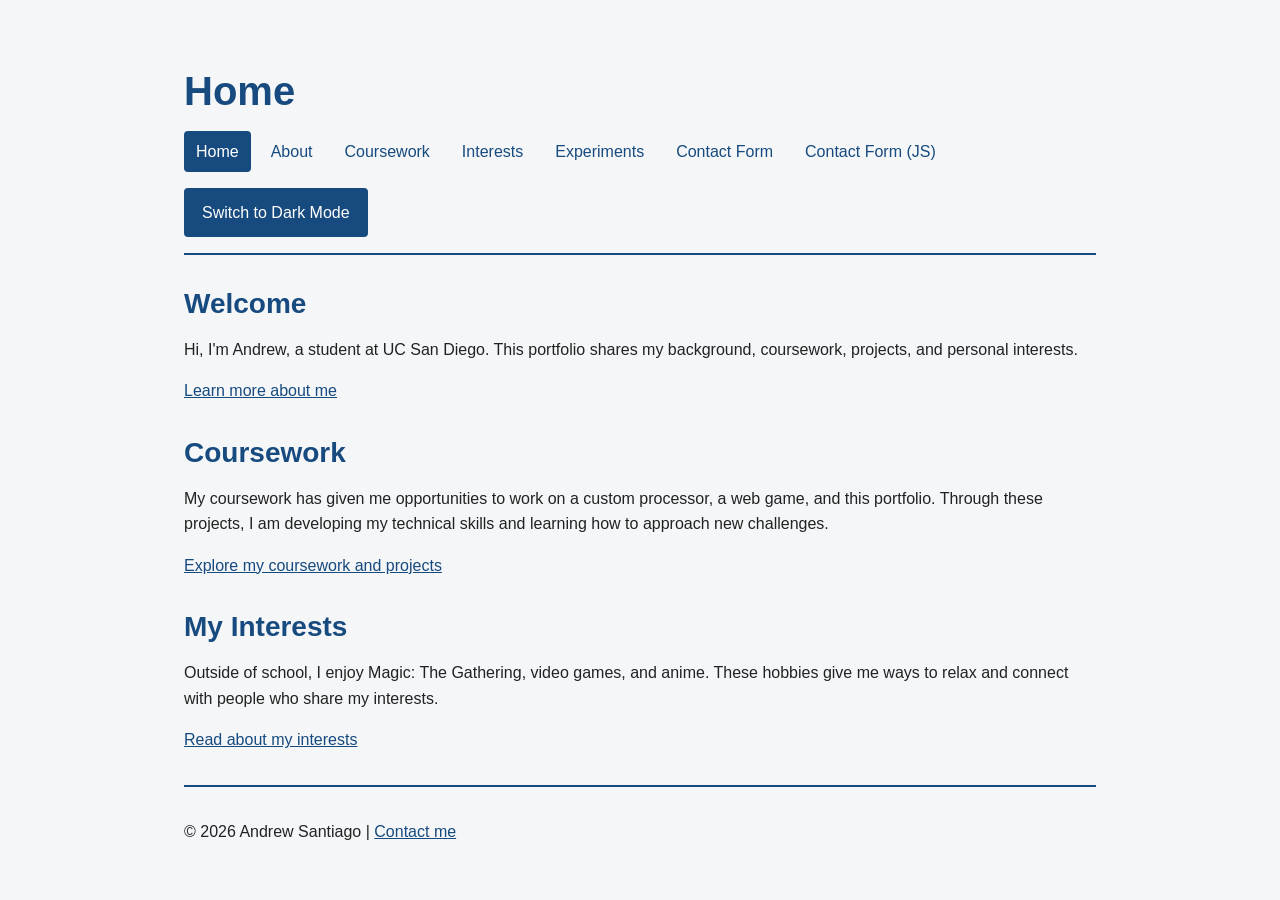
<file: index.html>
<!DOCTYPE html>
<html lang="en">
<head>
    <link rel="help" href="experiments.html">

    <meta charset="UTF-8">
    <meta name="viewport" content="width=device-width, initial-scale=1.0">
    <meta name="description"
          content="Andrew Santiago's student portfolio at UC San Diego.">
    <title>Home</title>
    <link rel="stylesheet" href="styles.css">
    <script src="theme.js" defer></script>
</head>
<body>
    <header>
        <h1>Home</h1>

        <nav aria-label="Main navigation">
            <a href="index.html" aria-current="page">Home</a>
            <a href="about.html">About</a>
            <a href="work.html">Coursework</a>
            <a href="interests.html">Interests</a>
            <a href="experiments.html">Experiments</a>
            <!-- <a href="contact.html">Contact</a> -->
            <a href="form-no-js.html">Contact Form</a>
            <a href="form-with-js.html">Contact Form (JS)</a>
        </nav>

        <button type="button" id="theme-toggle" hidden>
            Switch to Dark Mode
        </button>

    </header>

    <main>
        <section>
            <h2>Welcome</h2>
            <p>
                Hi, I'm Andrew, a student at UC San Diego.
                This portfolio shares my background, coursework,
                projects, and personal interests.
            </p>
            <p>
                <a href="about.html">Learn more about me</a>
            </p>
        </section>

        <section>
            <h2>Coursework</h2>
            <p>
                My coursework has given me opportunities to work on
                a custom processor, a web game, and this portfolio.
                Through these projects, I am developing my technical
                skills and learning how to approach new challenges.
            </p>
            <p>
                <a href="work.html">Explore my coursework and projects</a>
            </p>
        </section>

        <section>
            <h2>My Interests</h2>
            <p>
                Outside of school, I enjoy Magic: The Gathering,
                video games, and anime. These hobbies give me ways
                to relax and connect with people who share my interests.
            </p>
            <p>
                <a href="interests.html">Read about my interests</a>
            </p>
        </section>
    </main>

    <footer>
        <p>&copy; 2026 Andrew Santiago | <a href="contact.html">Contact me</a></p>
    </footer>
</body>
</html>
</file>
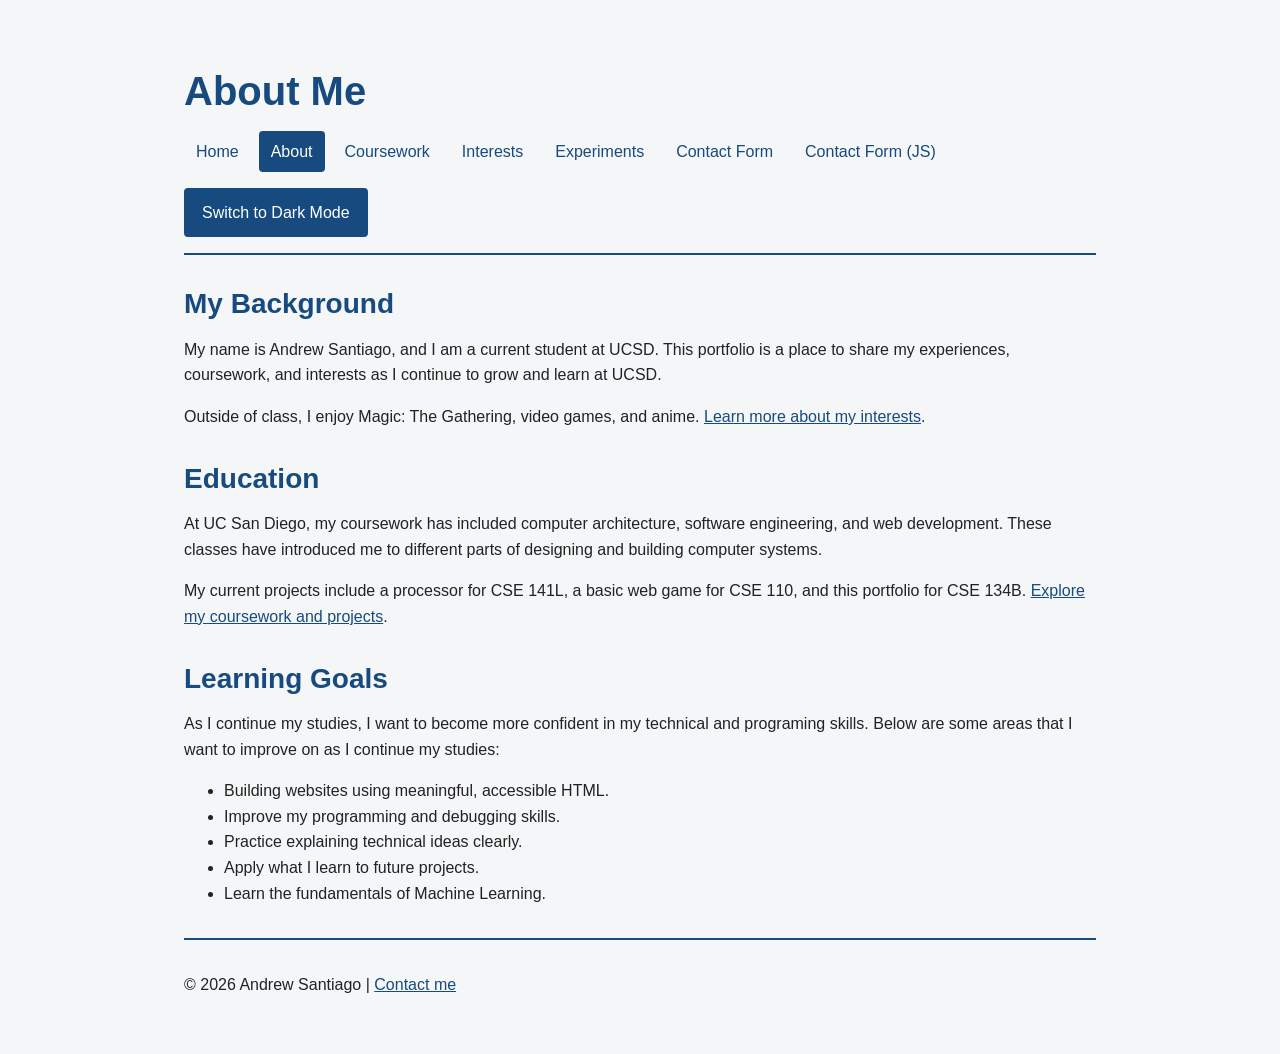
<file: about.html>
<!DOCTYPE html>
<html lang="en">
<head>
    <meta charset="UTF-8">
    <meta name="viewport" content="width=device-width, initial-scale=1.0">
    <meta name="description"
          content="Learn about Andrew Santiago's background, education, and learning goals.">
    <title>About Me</title>
    <link rel="stylesheet" href="styles.css">
    <script src="theme.js" defer></script>
</head>
<body>
    <header>
        <h1>About Me</h1>

        <nav aria-label="Main navigation">
            <a href="index.html">Home</a> 
            <a href="about.html" aria-current="page">About</a> 
            <a href="work.html">Coursework</a> 
            <a href="interests.html">Interests</a> 
            <a href="experiments.html">Experiments</a> 
            <!-- <a href="contact.html">Contact</a> -->
            <a href="form-no-js.html">Contact Form</a>
            <a href="form-with-js.html">Contact Form (JS)</a>
        </nav>

    <button type="button" id="theme-toggle" hidden>
        Switch to Dark Mode
    </button>

    </header>

    <main>
        <section>
            <h2>My Background</h2>
            <p>
                My name is Andrew Santiago, and I am a current student at
                UCSD. This portfolio is a place to share
                my experiences, coursework, and interests as I
                continue to grow and learn at UCSD.
            </p>
            <p>
                Outside of class, I enjoy Magic: The Gathering,
                video games, and anime.
                <a href="interests.html">Learn more about my interests</a>.
            </p>
        </section>

        <section>
            <h2>Education</h2>
            <p>
                At UC San Diego, my coursework has included computer
                architecture, software engineering, and web development.
                These classes have introduced me to different parts
                of designing and building computer systems.
            </p>
            <p>
                My current projects include a processor for CSE 141L,
                a basic web game for CSE 110, and this portfolio for CSE 134B.
                <a href="work.html">Explore my coursework and projects</a>.
            </p>
        </section>

        <section>
            <h2>Learning Goals</h2>
            <p>
                As I continue my studies, I want to become more
                confident in my technical and programing skills.
                Below are some areas that I want to improve on as
                I continue my studies:
            </p>
            <ul>
                <li>Building websites using meaningful, accessible HTML.</li>
                <li>Improve my programming and debugging skills.</li>
                <li>Practice explaining technical ideas clearly.</li>
                <li>Apply what I learn to future projects.</li>
                <li>Learn the fundamentals of Machine Learning.</li>
            </ul>
        </section>
    </main>

    <footer>
        <p>&copy; 2026 Andrew Santiago | <a href="contact.html">Contact me</a></p>
    </footer>
</body>
</html>
</file>
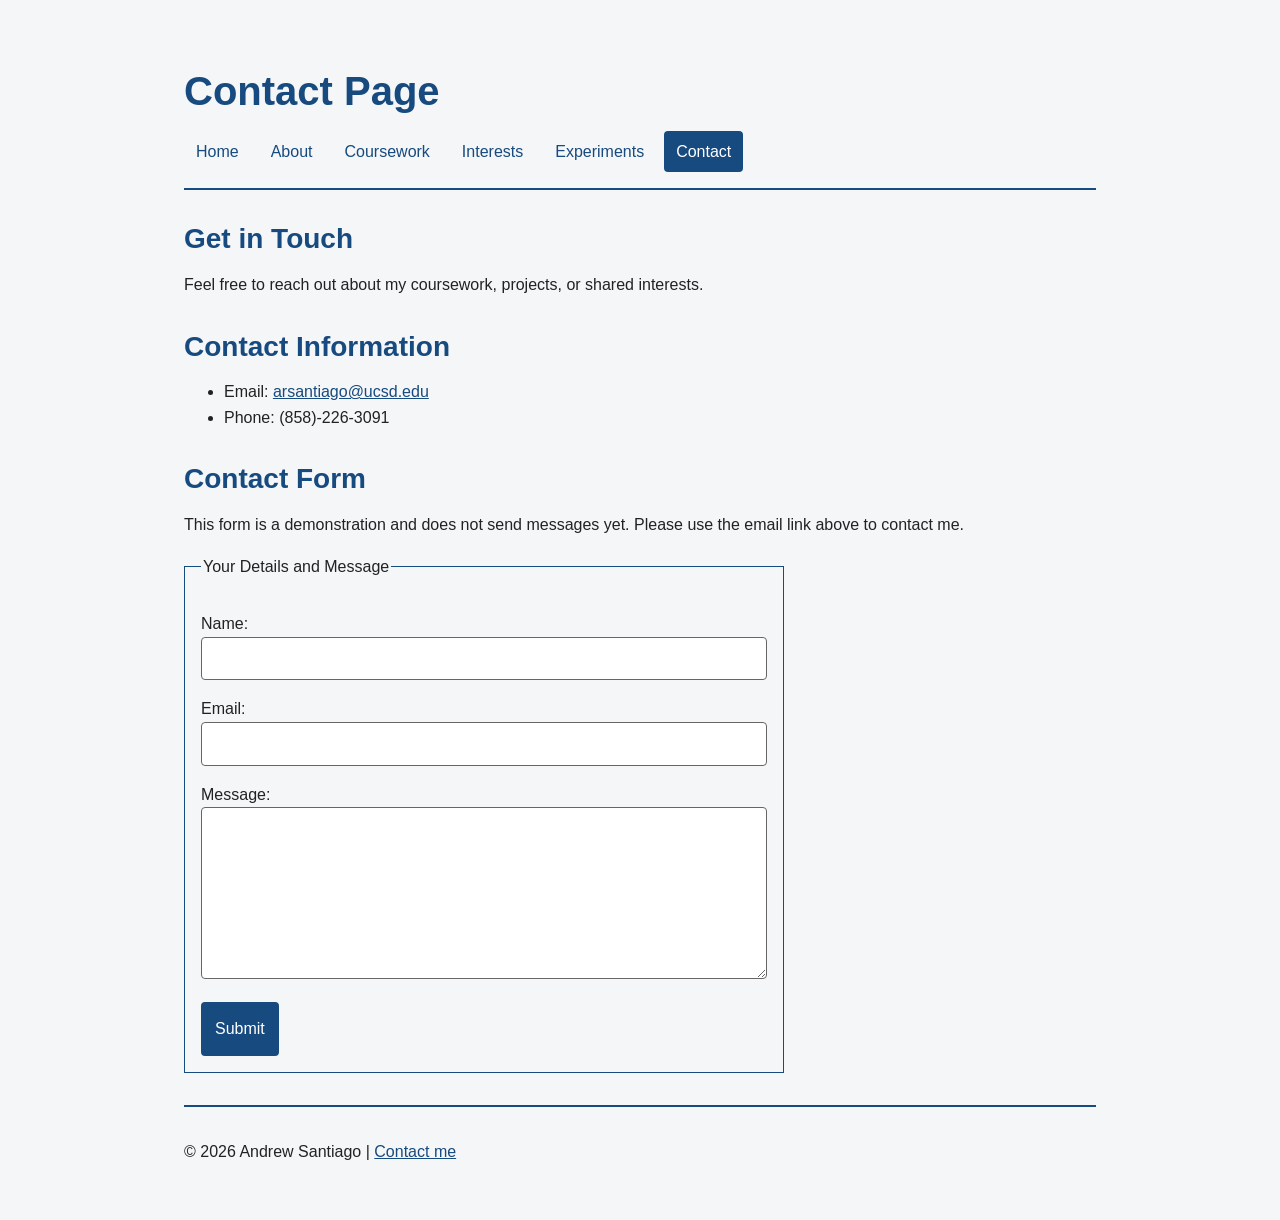
<file: contact.html>
<!DOCTYPE html>
<html lang="en">
<head>
    <meta charset="UTF-8">
    <meta name="viewport" content="width=device-width, initial-scale=1.0">
    <meta name="description"
          content="Contact Andrew Santiago about coursework, projects, or shared interests.">
    <title>Contact Page</title>
    <link rel="stylesheet" href="styles.css">
    <script src="theme.js" defer></script>
</head>
<body>
    <header>
        <h1>Contact Page</h1>

        <nav aria-label="Main navigation">
            <a href="index.html">Home</a> 
            <a href="about.html">About</a> 
            <a href="work.html">Coursework</a> 
            <a href="interests.html">Interests</a> 
            <a href="experiments.html">Experiments</a> 
            <a href="contact.html" aria-current="page">Contact</a>
        </nav>
    </header>

    <main>
        <section>
            <h2>Get in Touch</h2>
            <p>
                Feel free to reach out about my coursework,
                projects, or shared interests.
            </p>
        </section>

        <section>
            <h2>Contact Information</h2>
            <ul>
                <li>
                    Email:
                    <a href="mailto:arsantiago@ucsd.edu">
                        arsantiago@ucsd.edu
                    </a>
                </li>
                <li>
                    Phone: (858)-226-3091
                </li>
            </ul>
        </section>

        <section>
            <h2>Contact Form</h2>
            <p>
                This form is a demonstration and does not send messages yet.
                Please use the email link above to contact me.
            </p>

            <form>
                <fieldset>
                    <legend>Your Details and Message</legend>

                    <p>
                        <label for="name">Name:</label><br>
                        <input type="text"
                               id="name"
                               name="name"
                               autocomplete="name"
                               required>
                    </p>

                    <p>
                        <label for="email">Email:</label><br>
                        <input type="email"
                               id="email"
                               name="email"
                               autocomplete="email"
                               required>
                    </p>

                    <p>
                        <label for="message">Message:</label><br>
                        <textarea id="message"
                                  name="message"
                                  rows="6"
                                  cols="40"
                                  required></textarea>
                    </p>

                    <button type="button">Submit</button>
                </fieldset>
            </form>
        </section>
    </main>

    <footer>
        <p>&copy; 2026 Andrew Santiago | <a href="contact.html">Contact me</a></p>
    </footer>
</body>
</html>
</file>
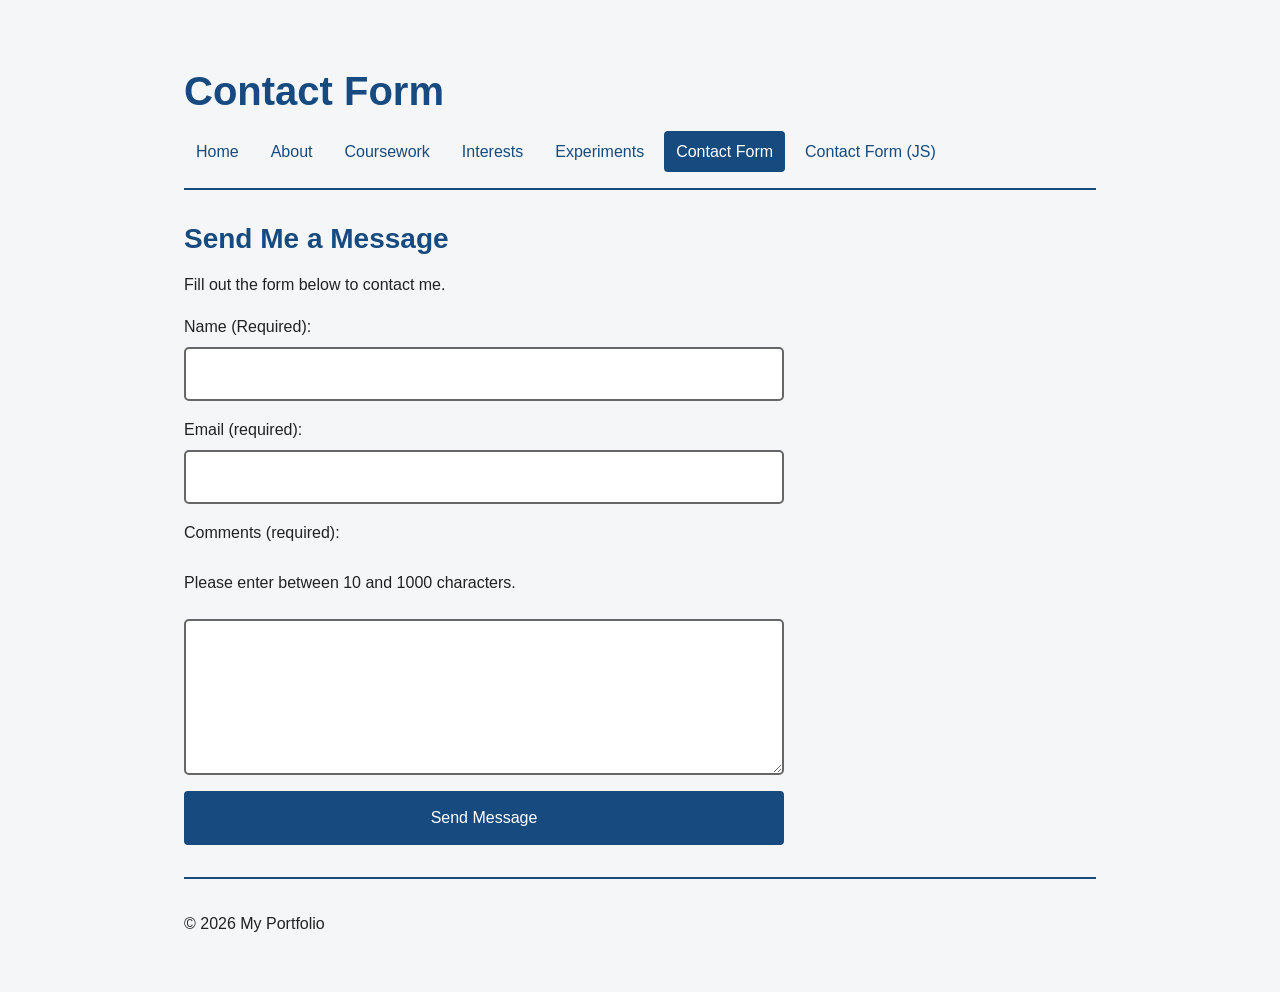
<file: form-no-js.html>
<!DOCTYPE html>
<html lang="en">
<head>
    <meta charset="UTF-8">
    <meta name="viewport" content="width=device-width, initial-scale=1.0">
    <title>Contact Form | My Portfolio</title>
    <link rel="stylesheet" href="styles.css">
</head>
<body>
    <header>
        <h1>Contact Form</h1>
        <nav aria-label="Main navigation">
            <a href="index.html">Home</a>
            <a href="about.html">About</a>
            <a href="work.html">Coursework</a>
            <a href="interests.html">Interests</a>
            <a href="experiments.html">Experiments</a>
            <!-- <a href="contact.html">Contact</a> -->
            <a href="form-no-js.html" aria-current="page">Contact Form</a>
            <a href="form-with-js.html">Contact Form (JS)</a>
        </nav>

    </header>

    <main>
        <h2>Send Me a Message</h2>
        <p>Fill out the form below to contact me.</p>

        <form action="https://httpbin.org/post" method="post">
            <div class="form-group">
                <label for="name">Name (Required):</label>
                <input type="text" id="name" name="name"
                        autocomplete="name"
                        required minlength="1" maxlength="100">
            </div>

            
            <div class="form-group">
                <label for="email">Email (required):</label>
                <input type="email" id="email" name="email"
                        autocomplete="email" required>
            </div>

            <div class="form-group">
                <label for="comments">Comments (required):</label>
                <p id="comments-instructions">
                     Please enter between 10 and 1000 characters.
                </p>
                <textarea id="comments" name="comments"
                    rows="5" required
                    minlength="10" maxlength="1000"
                    aria-describedby="comments-instructions"></textarea>
                </div>

            <input type="hidden" name="possible_bot" value="true">

            <button type="submit">Send Message</button>
        </form>
    </main>

    <footer>
        <p>&copy; 2026 My Portfolio</p>
    </footer>
</body>
</html>
</file>
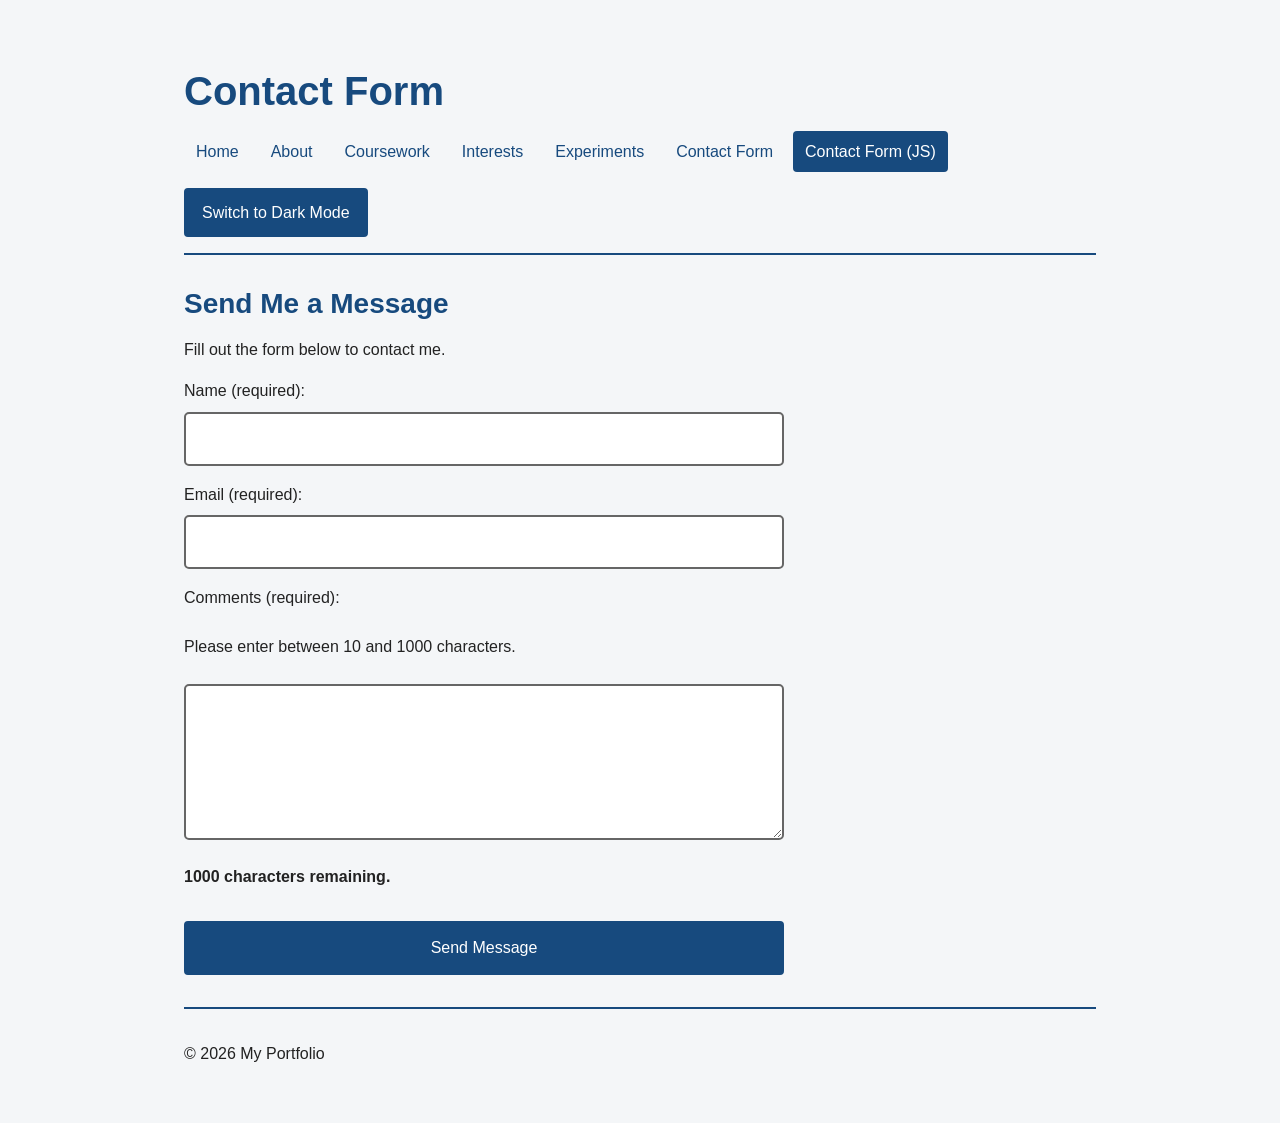
<file: form-with-js.html>
<!DOCTYPE html>
<html lang="en">
<head>
    <meta charset="UTF-8">
    <meta name="viewport" content="width=device-width, initial-scale=1.0">
    <title>Contact Form | My Portfolio</title>
    <link rel="stylesheet" href="styles.css">
    <script src="form.js" defer></script>
    <script src="theme.js" defer></script>
</head>
<body>
    <header>
        <h1>Contact Form</h1>
        <nav aria-label="Main navigation">
            <a href="index.html">Home</a>
            <a href="about.html">About</a>
            <a href="work.html">Coursework</a>
            <a href="interests.html">Interests</a>
            <a href="experiments.html">Experiments</a>
            <!-- <a href="contact.html">Contact</a> -->
            <a href="form-no-js.html" >Contact Form</a>
            <a href="form-with-js.html" aria-current="page">Contact Form (JS)</a>
        </nav>

        <button type="button" id="theme-toggle" hidden>
            Switch to Dark Mode
        /button>

    </header>

    <main>
        <h2>Send Me a Message</h2>
        <p>Fill out the form below to contact me.</p>

        
    <form id="contact-form"
        action="https://httpbin.org/post"
        method="post">

        <div class="form-group">
            <label for="name">Name (required):</label>
            <input type="text" id="name" name="name"
                autocomplete="name"
                required minlength="1" maxlength="100"
                aria-describedby="name-error">
            <small id="name-error" class="field-error" hidden></small>
        </div>

        <div class="form-group">
            <label for="email">Email (required):</label>
            <input type="email" id="email" name="email"
                autocomplete="email" required
                aria-describedby="email-error">
            <small id="email-error" class="field-error" hidden></small>
        </div>

        <div class="form-group">
            <label for="comments">Comments (required):</label>
            <p id="comments-instructions">
                Please enter between 10 and 1000 characters.
            </p>
            <textarea id="comments" name="comments"
                    rows="5" required
                    minlength="10" maxlength="1000"
                    aria-describedby="comments-instructions comments-error comments-info"></textarea>
            <small id="comments-error" class="field-error" hidden></small>
        </div>

        <input type="hidden" name="possible_bot" value="true">
        <input type="hidden" name="form-errors"
            id="form-errors" value="[]">

        <div id="form-error-summary" role="status" hidden>
            <h3>Form Errors</h3>
            <ul id="form-error-list"></ul>
        </div>

        <p id="comments-info" aria-live="polite" hidden></p>

        <button type="submit">Send Message</button>
    </form>

    </main>

    <footer>
        <p>&copy; 2026 My Portfolio</p>
    </footer>
</body>
</html>
</file>
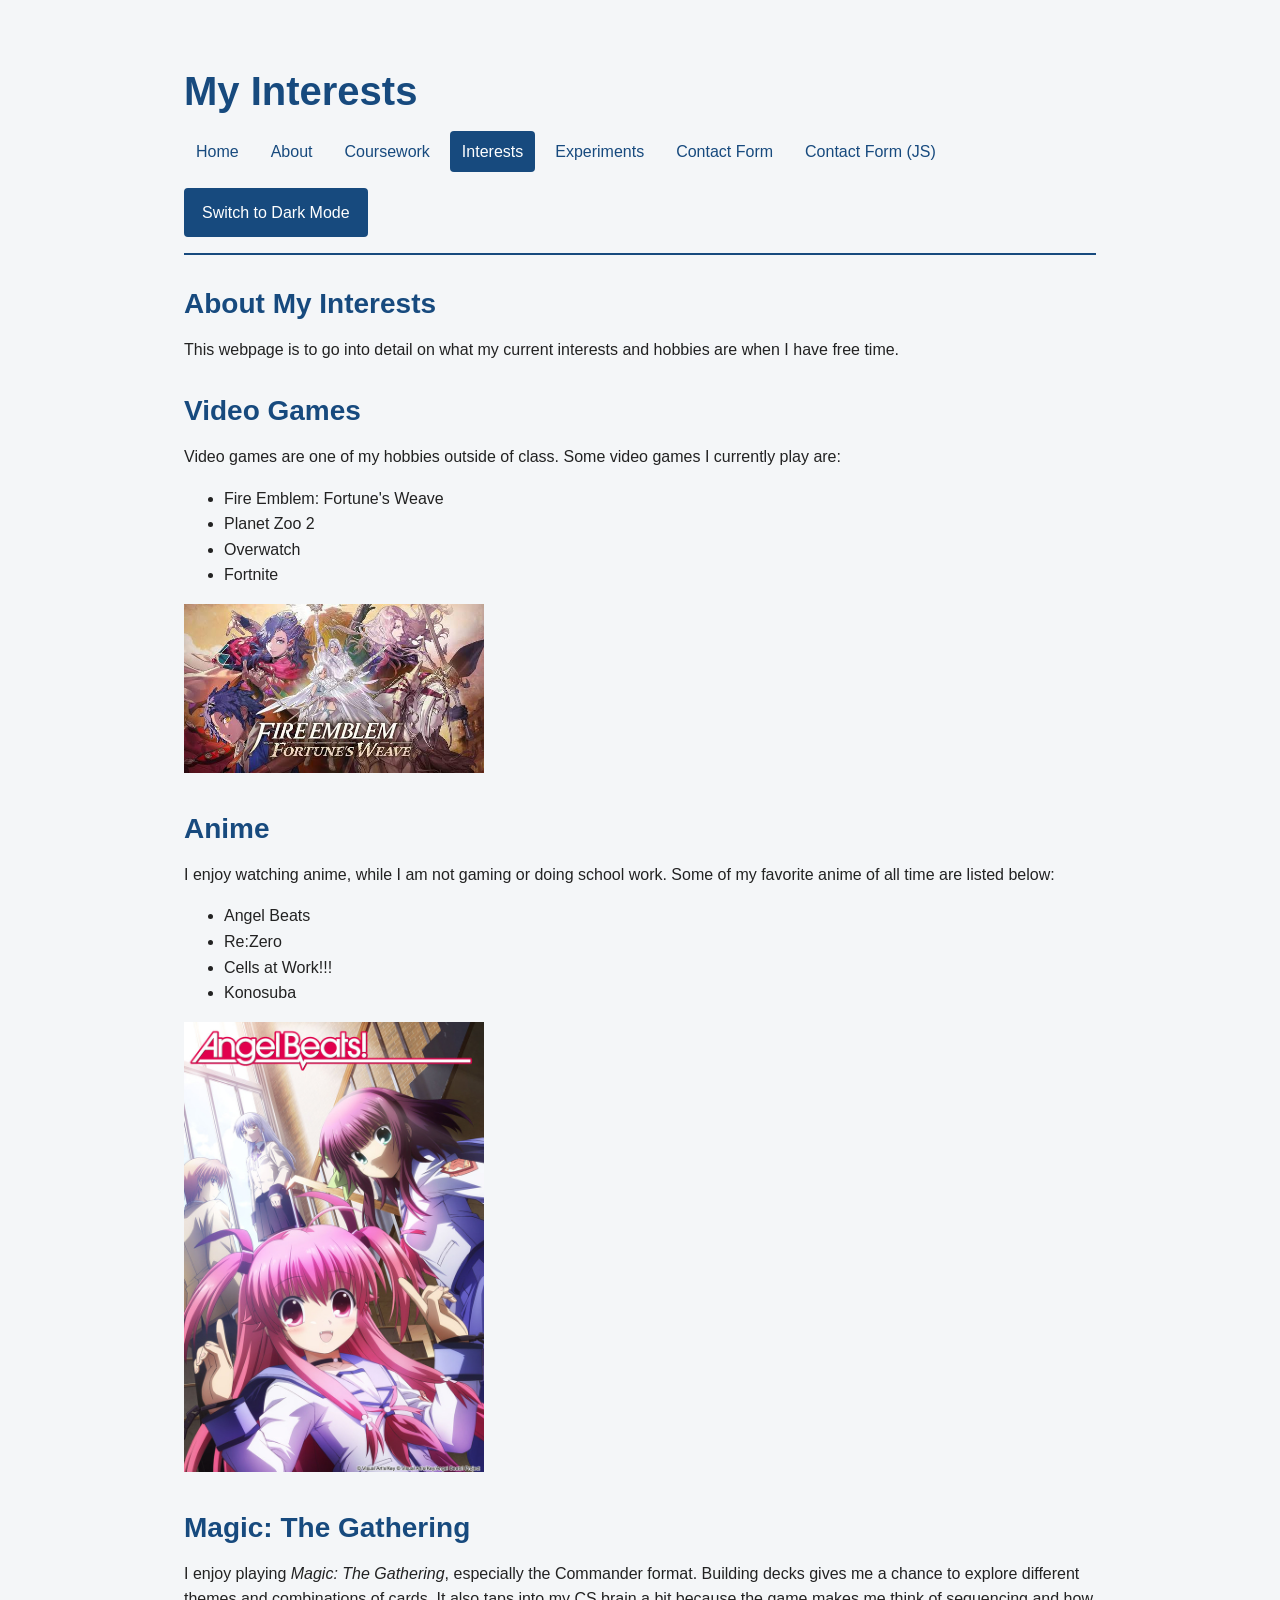
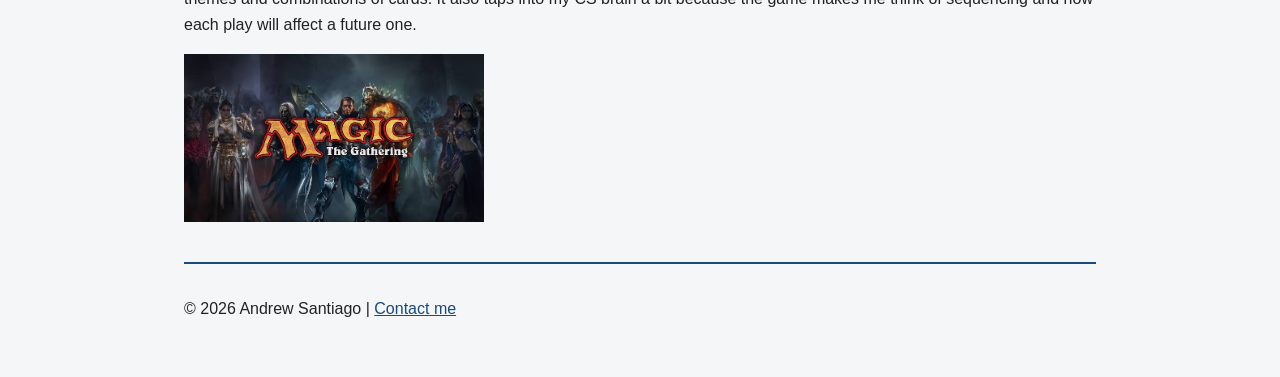
<file: interests.html>
<!DOCTYPE html>
<html lang="en">
<head>
    <meta charset="UTF-8">
    <meta name="viewport" content="width=device-width, initial-scale=1.0">
    <meta name="description"
          content="Andrew Santiago's interests in video games, anime, and Magic: The Gathering.">
    <title>My Interests</title>
    <link rel="stylesheet" href="styles.css">
    <script src="theme.js" defer></script>
</head>
<body>
    <header>
        <h1>My Interests</h1>

        <nav aria-label="Main navigation">
            <a href="index.html">Home</a> 
            <a href="about.html">About</a> 
            <a href="work.html">Coursework</a> 
            <a href="interests.html" aria-current="page">Interests</a> 
            <a href="experiments.html">Experiments</a> 
            <!-- <a href="contact.html">Contact</a> -->
            <a href="form-no-js.html">Contact Form</a>
            <a href="form-with-js.html">Contact Form (JS)</a>
        </nav>
        <button type="button" id="theme-toggle" hidden>
            Switch to Dark Mode
        </button>

    </header>

    <main>
        <section>
            <h2>About My Interests</h2>
            <p>
                This webpage is to go into detail on what my current interests and hobbies are when
                I have free time.
            </p>
        </section>

       <section>
            <h2>Video Games</h2>
            <p>
                Video games are one of my hobbies outside of class.
                Some video games I currently play are:
            </p>

        <ul>
            <li>Fire Emblem: Fortune's Weave</li>
            <li>Planet Zoo 2</li>
            <li>Overwatch</li>
            <li>Fortnite</li>
        </ul>

        <picture>
            <source srcset="images/Fire%20Emblem.jpeg"
                type="image/jpeg">
            <img src="images/Fire%20Emblem.jpeg"
                 alt="Fire Emblem: Fortune's Weave cover art"
                width="300">
            </picture>
        </section>

        <section>
            <h2>Anime</h2>
            <p>
                I enjoy watching anime, while I am not gaming or doing school work.
                Some of my favorite anime of all time are listed below:
            </p>
            <ul>
                <li>Angel Beats</li>
                <li>Re:Zero</li>
                <li>Cells at Work!!!</li>
                <li>Konosuba</li>
            </ul>
            <img src="images/Angel Beats.jpg"
                 alt="Angel%20Beats"
                 width="300">
        </section>

        <section>
            <h2>Magic: The Gathering</h2>
            <p>
                I enjoy playing <i>Magic: The Gathering</i>,
                especially the Commander format. Building decks
                gives me a chance to explore different themes
                and combinations of cards. It also taps into my
                CS brain a bit because the game makes me think of
                sequencing and how each play will affect a future one.
            </p>
            <img src="images/MTG.jpeg"
                 alt="Magic: The Gathering"
                 width="300">
        </section>
    </main>

    <footer>
        <p>&copy; 2026 Andrew Santiago | <a href="contact.html">Contact me</a></p>
    </footer>
</body>
</html>
</file>
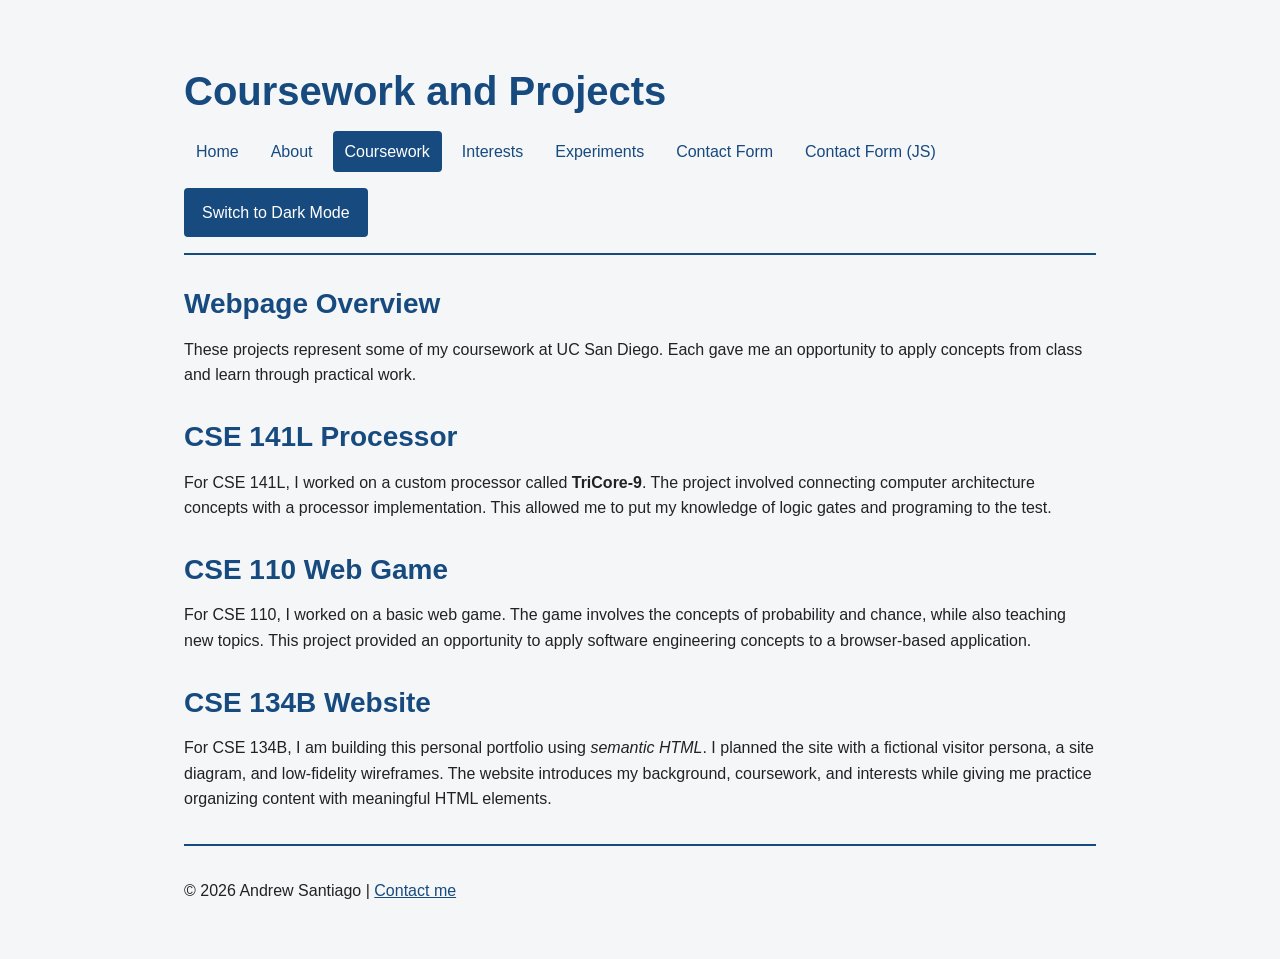
<file: work.html>
<!DOCTYPE html>
<html lang="en">
<head>
    <meta charset="UTF-8">
    <meta name="viewport" content="width=device-width, initial-scale=1.0">
    <meta name="description"
          content="Andrew Santiago's coursework and projects at UC San Diego.">
    <title>Coursework</title>
    <link rel="stylesheet" href="styles.css">
    <script src="theme.js" defer></script>
</head>
<body>
    <header>
        <h1>Coursework and Projects</h1>

        <nav aria-label="Main navigation">
            <a href="index.html">Home</a> 
            <a href="about.html">About</a> 
            <a href="work.html" aria-current="page">Coursework</a> 
            <a href="interests.html">Interests</a> 
            <a href="experiments.html">Experiments</a> 
            <!-- <a href="contact.html">Contact</a> -->
            <a href="form-no-js.html">Contact Form</a>
            <a href="form-with-js.html">Contact Form (JS)</a>
        </nav>

        <button type="button" id="theme-toggle" hidden>
            Switch to Dark Mode
        </button>

    </header>

    <main>
        <section>
            <h2>Webpage Overview</h2>
            <p>
                These projects represent some of my coursework at
                UC San Diego. Each gave me an opportunity to apply
                concepts from class and learn through practical work.
            </p>
        </section>

        <article>
            <h2>CSE 141L Processor</h2>
            <p>
                For CSE 141L, I worked on a custom processor called
                <strong>TriCore-9</strong>. The project involved
                connecting computer architecture concepts with a
                processor implementation. This allowed me to put
                my knowledge of logic gates and programing to the 
                test.
            </p>
        </article>

        <article>
            <h2>CSE 110 Web Game</h2>
            <p>
                For CSE 110, I worked on a basic web game. The game involves
                the concepts of probability and chance, while also teaching new
                topics. This project provided an opportunity to apply software engineering
                concepts to a browser-based application.
            </p>
        </article>

        <project-card>
        <article>
            <h2>CSE 134B Website</h2>
            <p>
                For CSE 134B, I am building this personal portfolio
                using <em>semantic HTML</em>. I planned the site with
                a fictional visitor persona, a site diagram, and
                low-fidelity wireframes.
                The website introduces my background, coursework,
                and interests while giving me practice organizing
                content with meaningful HTML elements.
            </p>
        </article>
        </project-card>
    </main>

    <footer>
        <p>&copy; 2026 Andrew Santiago | <a href="contact.html">Contact me</a></p>
    </footer>
</body>
</html>
</file>
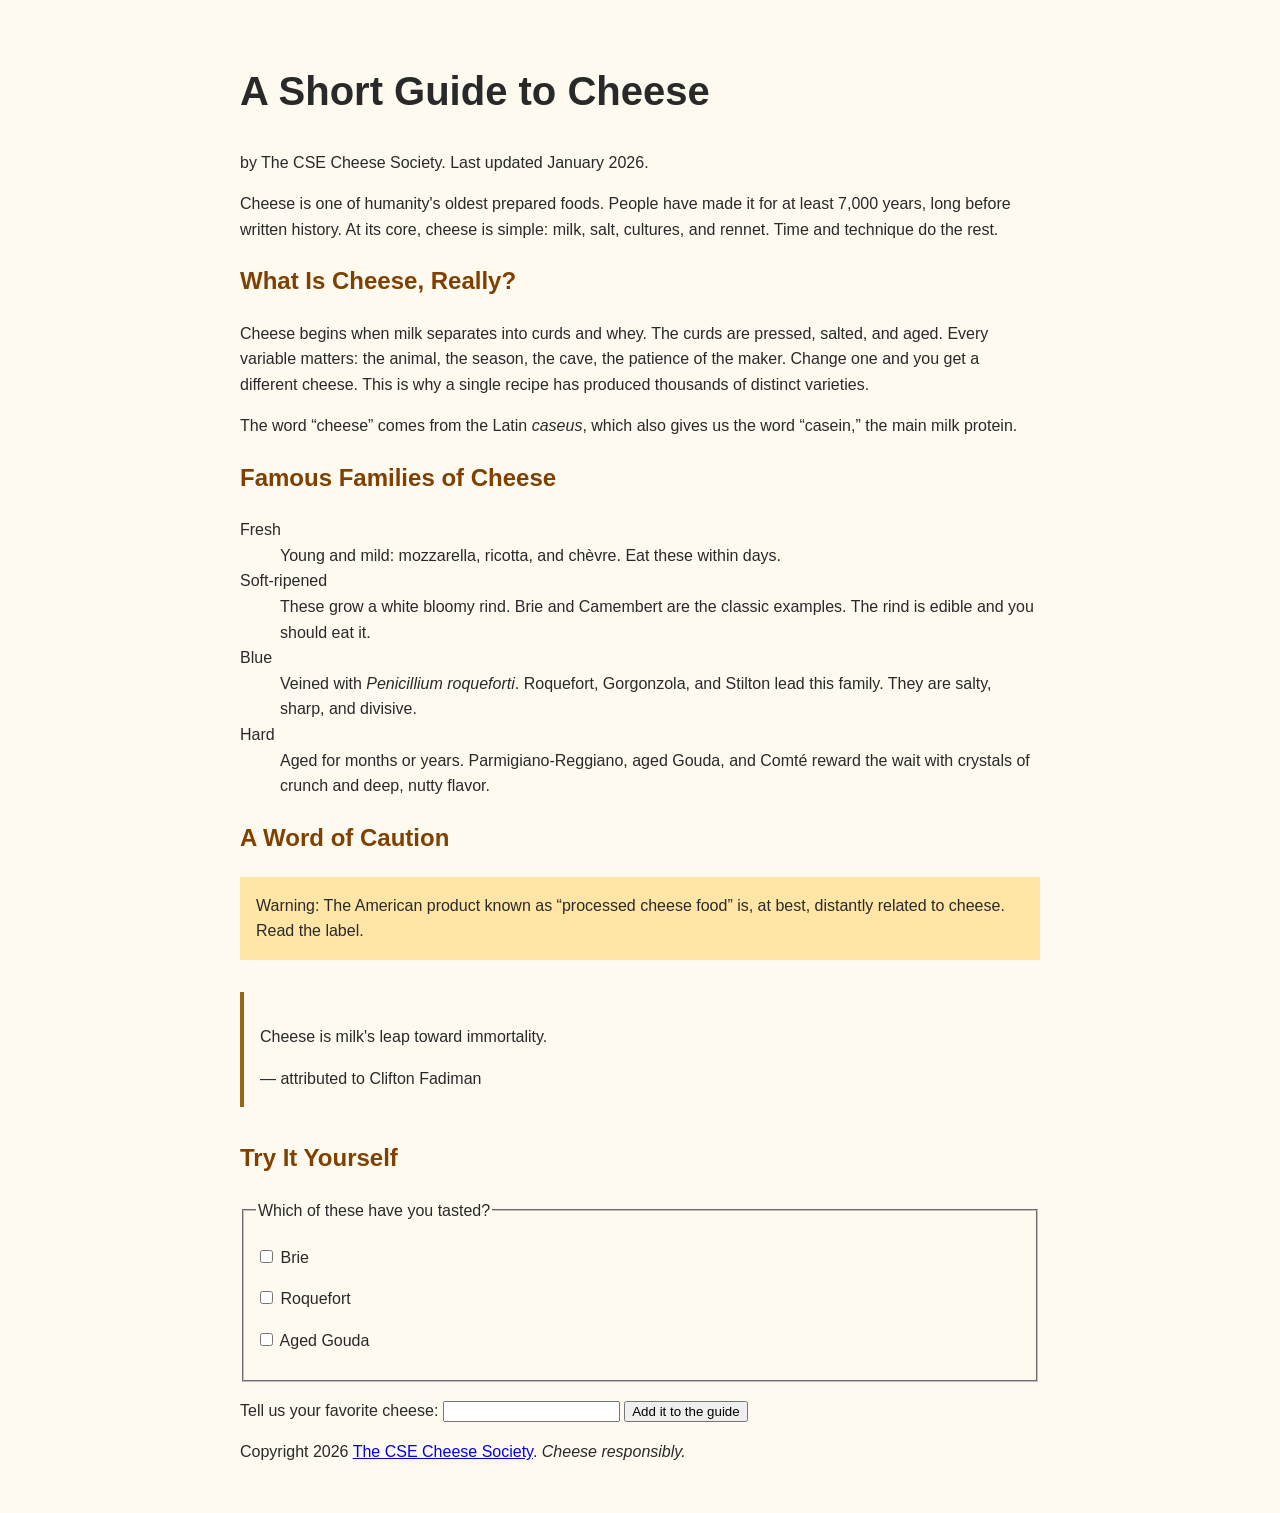
<file: part1/cheese.html>
<!DOCTYPE html>
<html lang="en">
<head>
  <meta charset="UTF-8">
  <meta name="viewport" content="width=device-width, initial-scale=1">
  <title>A Short Guide to Cheese</title>
  <link rel="stylesheet" href="cheese.css">
</head>
<body>
  <header>
    <h1>A Short Guide to Cheese</h1>
    <p>by The CSE Cheese Society. Last updated <time datetime="2026-01">January 2026</time>.</p>
  </header>

  <main>
    <article>
      <p>Cheese is one of humanity's oldest prepared foods. People have made
      it for at least 7,000 years, long before written history. At its core,
      cheese is simple: milk, salt, cultures, and rennet. Time and technique
      do the rest.</p>

      <section>
        <h2>What Is Cheese, Really?</h2>
        <p>Cheese begins when milk separates into curds and whey. The curds
        are pressed, salted, and aged. Every variable matters: the animal,
        the season, the cave, the patience of the maker. Change one and you
        get a different cheese. This is why a single recipe has produced
        thousands of distinct varieties.</p>
        <p>The word <q>cheese</q> comes from the Latin
        <span class="latin" lang="la">caseus</span>, which also gives us the word
        <q>casein,</q> the main milk protein.</p>
      </section>

      <section>
        <h2>Famous Families of Cheese</h2>

        <dl>
          <dt>Fresh</dt>
          <dd>Young and mild: mozzarella, ricotta, and
          <span lang="fr">chèvre</span>. Eat these within days.</dd>

          <dt>Soft-ripened</dt>
          <dd>These grow a white bloomy rind. Brie and Camembert are the
          classic examples. The rind is edible and you should eat it.</dd>

          <dt>Blue</dt>
          <dd>Veined with <span class="latin" lang="la">Penicillium
          roqueforti</span>. Roquefort, Gorgonzola, and Stilton lead this
          family. They are salty, sharp, and divisive.</dd>

          <dt>Hard</dt>
          <dd>Aged for months or years. Parmigiano-Reggiano, aged Gouda,
          and <span lang="fr">Comté</span> reward the wait with crystals
          of crunch and deep, nutty flavor.</dd>
        </dl>
      </section>

      <section>
        <h2>A Word of Caution</h2>
        <p id="warning">Warning: The American product known as
        <q>processed cheese food</q> is, at best, distantly related to
        cheese. Read the label.</p>

        <blockquote>
          <p>Cheese is milk's leap toward immortality.</p>
          <footer>— attributed to Clifton Fadiman</footer>
        </blockquote>
      </section>

      <section>
        <h2>Try It Yourself</h2>
        <form>
          <fieldset>
            <legend>Which of these have you tasted?</legend>
            <p><input type="checkbox" id="c-brie" name="tasted" value="brie">
               <label for="c-brie">Brie</label></p>
            <p><input type="checkbox" id="c-roquefort" name="tasted" value="roquefort">
               <label for="c-roquefort">Roquefort</label></p>
            <p><input type="checkbox" id="c-gouda" name="tasted" value="gouda">
               <label for="c-gouda">Aged Gouda</label></p>
          </fieldset>
          <p>
            <label for="fav">Tell us your favorite cheese:</label>
            <input type="text" id="fav" name="favorite">
            <button type="submit">Add it to the guide</button>
          </p>
        </form>
      </section>
    </article>
  </main>
  <footer>
    <p>Copyright 2026 <a href="https://example.com/cheese-society">The CSE
    Cheese Society</a>. <em>Cheese responsibly.</em></p>
  </footer>
</body>
</html>
</file>
<file: styles.css>
:root {
    --background-color: #f4f6f8;
    --text-color: #222222;
    --accent-color: #174a7e;
    --main-font: Arial, Helvetica, sans-serif;
    --content-width: 960px;

    --control-background: #ffffff;
    --control-text: #222222;
    --control-border: #666666;
}

/* Dark Theme */
:root[data-theme="dark"] {
    --background-color: #161b22;
    --text-color: #e6edf3;
    --accent-color: #83baf2;

    --control-background: #252d38;
    --control-text: #e6edf3;
    --control-border: #a0aab8;
}


* {
  box-sizing: border-box;
}

body {
  font-family: var(--main-font);
  color: var(--text-color);
  background-color: var(--background-color);
  font-size: 1rem;
  line-height: 1.6;
  max-width: var(--content-width);
  margin: 0 auto;
  padding: 1.5rem;
}

h1 {
  font-size: 2.5rem;
}

h2 {
  font-size: 1.75rem;
}

h3 {
  font-size: 1.25rem;
}

h1,
h2,
h3 {
  color: var(--accent-color);
  line-height: 1.2;
  margin-bottom: 1rem;
}

project-card {
  display: block;
}

/* Child combinator: targets the page's direct header and footer. */
body > header,
body > footer {
  padding: 1rem 0;
}

body > header {
  border-bottom: 2px solid var(--accent-color);
  margin-bottom: 2rem;
}

body > footer {
  border-top: 2px solid var(--accent-color);
  margin-top: 2rem;
}

nav {
  display: flex;
  flex-wrap: wrap;
  gap: 0.5rem;
}

/* Descendant combinator: targets links inside navigation. */
nav a {
  padding: 0.5em 0.75em;
  border-radius: 0.25rem;
  text-decoration: none;
}

a {
  color: var(--accent-color);
}

/* Attribute selector: highlights the current page's link. */
nav a[aria-current="page"] {
  background-color: var(--accent-color);
  color: white;
}

a:hover {
  text-decoration: underline;
}

nav a:hover {
  background-color: var(--accent-color);
  color: white;
}

a:focus,
input:focus,
textarea:focus,
button:focus,
audio:focus,
video:focus {
  outline: 3px solid var(--accent-color);
  outline-offset: 3px;
}

section,
article {
  margin-bottom: 2rem;
}

p,
ul {
  margin-bottom: 1rem;
}

img,
video,
canvas,
svg {
  max-width: 100%;
  height: auto;
}

audio {
  max-width: 100%;
}

fieldset {
  min-width: 0;
  margin: 0;
  padding: 1rem;
  border: 1px solid var(--accent-color);
}

input,
textarea,
button {
  font: inherit;
}

input,
textarea {
  width: 100%;
  padding: 0.5em;
  border: 1px solid #666666;
  border-radius: 0.25rem;
}

button {
  padding: 0.6em 1em;
  background-color: var(--accent-color);
  color: white;
  border: 2px solid var(--accent-color);
  border-radius: 0.25rem;
  cursor: pointer;
}

button:hover {
  background-color: var(--text-color);
}

@media (max-width: 600px) {
  body {
    padding: 1rem;
  }

  nav {
    flex-direction: column;
  }

  h1 {
    font-size: 2rem;
  }
}


/* Contact Form */

form {
    display: flex;
    flex-direction: column;
    gap: 1rem;
    max-width: 600px;
    width: 100%;
}

.form-group {
    display: flex;
    flex-direction: column;
    gap: 0.5rem;
}

.form-group input,
.form-group textarea {
    box-sizing: border-box;
    width: 100%;
    padding: 0.75rem;
    font: inherit;
    border: 2px solid #666;
    border-radius: 5px;
}

.form-group input:focus-visible,
.form-group textarea:focus-visible,
form button:focus-visible {
    outline: 3px solid #2563eb;
    outline-offset: 2px;
}

form button {
    padding: 0.75rem;
    font: inherit;
    cursor: pointer;
}


/* Form Validation */

/* Indicate required fields */
.form-group input:required,
.form-group textarea:required {
    border-width: 2px;
}

/* Invalid fields after user interaction */
.form-group input:user-invalid,
.form-group textarea:user-invalid {
    border-color: #c62828;
    background-color: #fff0f0;
}

/* Valid fields after user interaction */
.form-group input:user-valid,
.form-group textarea:user-valid {
    border-color: #2e7d32;
    background-color: #f0fff0;
}

/* Keep keyboard focus visible */
.form-group input:focus-visible,
.form-group textarea:focus-visible {
    outline: 3px solid #2563eb;
    outline-offset: 2px;
}


/* JavaScript Form Validation */

.field-error {
    color: #b42318;
    font-weight: bold;
}

#form-error-summary {
    border: 2px solid #b42318;
    background-color: #fff0f0;
    color: #822018;
    padding: 1rem;
    border-radius: 5px;
}

#form-error-summary h3 {
    color: #822018;
}

/* Character Counter */

#comments-info {
    font-weight: bold;
    margin-top: 0.5rem;
}

#comments-info.length-warning {
    color: #8a3600;
    background-color: #fff2d5;
    padding: 0.5rem;
    border-left: 4px solid #c26800;
}

/* Theme Colors for Form Controls */
input,
textarea {
    background-color: var(--control-background);
    color: var(--control-text);
    border-color: var(--control-border);
}


/* Theme Toggle Button */

#theme-toggle {
    margin-top: 1rem;
    padding: 0.6rem 1rem;
}

/* Dark theme button contrast */
:root[data-theme="dark"] button {
    color: #161b22;
}

:root[data-theme="dark"] button:hover {
    background-color: #b8d9fa;
    color: #161b22;
}

/* Dark theme validation colors */
:root[data-theme="dark"] .form-group :user-invalid {
    background-color: #42252a;
    color: #e6edf3;
    border-color: #ff8989;
}

:root[data-theme="dark"] .form-group :user-valid {
    background-color: #203b2d;
    color: #e6edf3;
    border-color: #85d0a0;
}

:root[data-theme="dark"] .field-error {
    color: #ffb4a8;
}

:root[data-theme="dark"] #form-error-summary {
    background-color: #42252a;
    color: #ffe1dc;
    border-color: #ff8989;
}

:root[data-theme="dark"] #form-error-summary h3 {
    color: #ffe1dc;
}
</file>
<file: part1/cheese.css>
/*
  Name: Andrew Santiago
  Repository: https://github.com/AndrewOnline69/cse134B-hw3
*/

body {
  font-family: Arial, Helvetica, sans-serif;
  color: #292929;
  line-height: 1.6;
  background-color: #fffaf0;
  max-width: 800px;
  margin: 0 auto;
  padding: 2rem;
}

h1 {
  font-size: 2.5rem;
}

h2 {
  font-size: 1.5rem;
}

.latin {
  font-style: italic;
}

#warning {
  background-color: #ffe6a7;
  padding: 1rem;
}

blockquote {
  border-left: 4px solid #996515;
  margin: 2rem 0;
  padding: 1rem;
}

a:hover {
  color: #804000;
  text-decoration: none;
}

a:focus,
input:focus,
button:focus {
  outline: 3px solid #005fcc;
  outline-offset: 3px;
}

/*
  Both rules target h2 with the same specificity and set color.
  The later rule wins because it appears later in the stylesheet,
  so the h2 headings are brown.
*/
h2 {
  color: #555555;
}

h2 {
  color: #804000;
}
</file>
